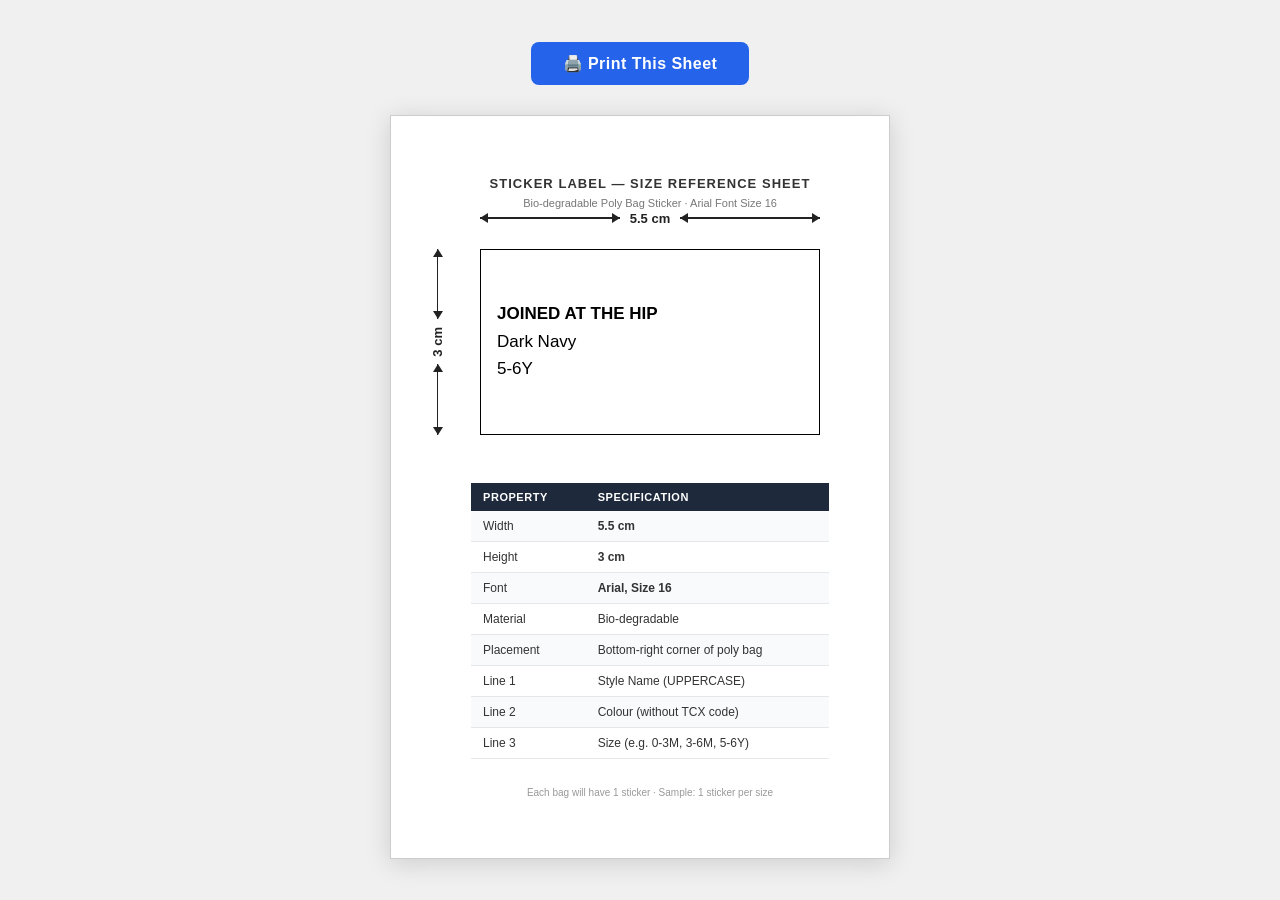
<file: measurement.html>
﻿<!DOCTYPE html>
<html lang="en">
<head>
  <meta charset="UTF-8"/>
  <title>Sticker Measurement Reference</title>
  <style>
    * { margin:0; padding:0; box-sizing:border-box; }

    body {
      font-family: Arial, sans-serif;
      background: #f0f0f0;
      display: flex;
      flex-direction: column;
      align-items: center;
      justify-content: center;
      min-height: 100vh;
      padding: 40px;
    }

    /* ── SCREEN: Print Button ── */
    .print-btn {
      margin-bottom: 30px;
      padding: 12px 32px;
      background: #2563eb;
      color: #fff;
      border: none;
      border-radius: 8px;
      font-size: 16px;
      font-weight: 700;
      cursor: pointer;
      letter-spacing: .03em;
    }
    .print-btn:hover { background: #1d4ed8; }

    /* ── THE SHEET (A4 feel on screen) ── */
    .sheet {
      background: #fff;
      width: 500px;
      padding: 60px 60px 60px 80px;
      border: 1px solid #ccc;
      box-shadow: 0 4px 24px rgba(0,0,0,.15);
      position: relative;
    }

    .sheet-title {
      text-align: center;
      font-size: 13px;
      font-weight: 700;
      letter-spacing: .08em;
      text-transform: uppercase;
      color: #333;
      margin-bottom: 6px;
    }
    .sheet-sub {
      text-align: center;
      font-size: 11px;
      color: #777;
      margin-bottom: 40px;
    }

    /* ── DIAGRAM WRAPPER ── */
    .diagram {
      position: relative;
      /* sticker at 96dpi: 5.5cm=208px, 3cm=113px — scale up for clarity */
      /* At print: 5.5cm x 3cm */
      width: 340px;
      margin: 0 auto;
    }

    /* ── STICKER BOX ── */
    .sticker-box {
      width: 340px;   /* represents 5.5cm */
      height: 186px;  /* represents 3cm  — scaled 340/208*113 */
      border: 1.5px solid #000;
      background: #fff;
      position: relative;
      font-family: Arial, sans-serif;
      font-size: 20px;
      display: flex;
      flex-direction: column;
      justify-content: center;
      padding: 12px 16px;
      gap: 4px;
    }
    .sticker-box .field { font-size: 17px; color: #000; line-height: 1.4; }
    .sticker-box .field.bold { font-weight: 700; text-transform: uppercase; }

    /* ── WIDTH ARROW  (top, horizontal) ── */
    .arrow-top {
      position: absolute;
      top: -38px;
      left: 0;
      width: 340px;
      display: flex;
      align-items: center;
    }
    .arrow-top .line {
      flex: 1;
      height: 1.5px;
      background: #222;
      position: relative;
    }
    .arrow-top .line::before,
    .arrow-top .line::after {
      content: '';
      position: absolute;
      top: 50%;
      transform: translateY(-50%);
      width: 0; height: 0;
    }
    .arrow-top .line::before {
      left: 0;
      border-top: 5px solid transparent;
      border-bottom: 5px solid transparent;
      border-right: 8px solid #222;
    }
    .arrow-top .line::after {
      right: 0;
      border-top: 5px solid transparent;
      border-bottom: 5px solid transparent;
      border-left: 8px solid #222;
    }
    .arrow-top .label {
      padding: 0 10px;
      font-size: 13px;
      font-weight: 700;
      color: #222;
      white-space: nowrap;
    }

    /* ── HEIGHT ARROW  (left, vertical) ── */
    .arrow-left {
      position: absolute;
      left: -50px;
      top: 0;
      height: 186px;
      display: flex;
      flex-direction: column;
      align-items: center;
    }
    .arrow-left .vline {
      flex: 1;
      width: 1.5px;
      background: #222;
      position: relative;
    }
    .arrow-left .vline::before,
    .arrow-left .vline::after {
      content: '';
      position: absolute;
      left: 50%;
      transform: translateX(-50%);
      width: 0; height: 0;
    }
    .arrow-left .vline::before {
      top: 0;
      border-left: 5px solid transparent;
      border-right: 5px solid transparent;
      border-bottom: 8px solid #222;
    }
    .arrow-left .vline::after {
      bottom: 0;
      border-left: 5px solid transparent;
      border-right: 5px solid transparent;
      border-top: 8px solid #222;
    }
    .arrow-left .vlabel {
      padding: 8px 0;
      font-size: 13px;
      font-weight: 700;
      color: #222;
      white-space: nowrap;
      writing-mode: vertical-rl;
      transform: rotate(180deg);
    }

    /* ── SPEC TABLE ── */
    .spec-table {
      margin-top: 48px;
      width: 100%;
      border-collapse: collapse;
      font-size: 12px;
    }
    .spec-table th {
      background: #1e293b;
      color: #fff;
      padding: 8px 12px;
      text-align: left;
      font-size: 11px;
      letter-spacing: .05em;
      text-transform: uppercase;
    }
    .spec-table td {
      padding: 8px 12px;
      border-bottom: 1px solid #e5e7eb;
      color: #333;
    }
    .spec-table tr:nth-child(even) td { background: #f8fafc; }

    .footer-note {
      text-align: center;
      font-size: 10px;
      color: #999;
      margin-top: 28px;
    }

    /* ── PRINT STYLES ── */
    @media print {
      body {
        background: #fff;
        padding: 10mm;
        display: block;
      }
      .print-btn { display: none; }
      .sheet {
        box-shadow: none;
        border: none;
        width: 100%;
        padding: 0;
        padding-left: 55px;
      }
    }
  </style>
</head>
<body>

  <button class="print-btn" onclick="window.print()">🖨️ Print This Sheet</button>

  <div class="sheet">
    <div class="sheet-title">Sticker Label — Size Reference Sheet</div>
    <div class="sheet-sub">Bio-degradable Poly Bag Sticker · Arial Font Size 16</div>

    <div class="diagram">

      <!-- Width arrow (top) -->
      <div class="arrow-top">
        <div class="line"></div>
        <div class="label">5.5 cm</div>
        <div class="line"></div>
      </div>

      <!-- Height arrow (left) -->
      <div class="arrow-left">
        <div class="vline"></div>
        <div class="vlabel">3 cm</div>
        <div class="vline"></div>
      </div>

      <!-- Sticker box -->
      <div class="sticker-box">
        <div class="field bold">JOINED AT THE HIP</div>
        <div class="field">Dark Navy</div>
        <div class="field">5-6Y</div>
      </div>

    </div>

    <!-- Spec table -->
    <table class="spec-table">
      <tr>
        <th>Property</th>
        <th>Specification</th>
      </tr>
      <tr><td>Width</td><td><strong>5.5 cm</strong></td></tr>
      <tr><td>Height</td><td><strong>3 cm</strong></td></tr>
      <tr><td>Font</td><td><strong>Arial, Size 16</strong></td></tr>
      <tr><td>Material</td><td>Bio-degradable</td></tr>
      <tr><td>Placement</td><td>Bottom-right corner of poly bag</td></tr>
      <tr><td>Line 1</td><td>Style Name (UPPERCASE)</td></tr>
      <tr><td>Line 2</td><td>Colour (without TCX code)</td></tr>
      <tr><td>Line 3</td><td>Size (e.g. 0-3M, 3-6M, 5-6Y)</td></tr>
    </table>

    <div class="footer-note">
      Each bag will have 1 sticker · Sample: 1 sticker per size
    </div>
  </div>

</body>
</html>
</file>
